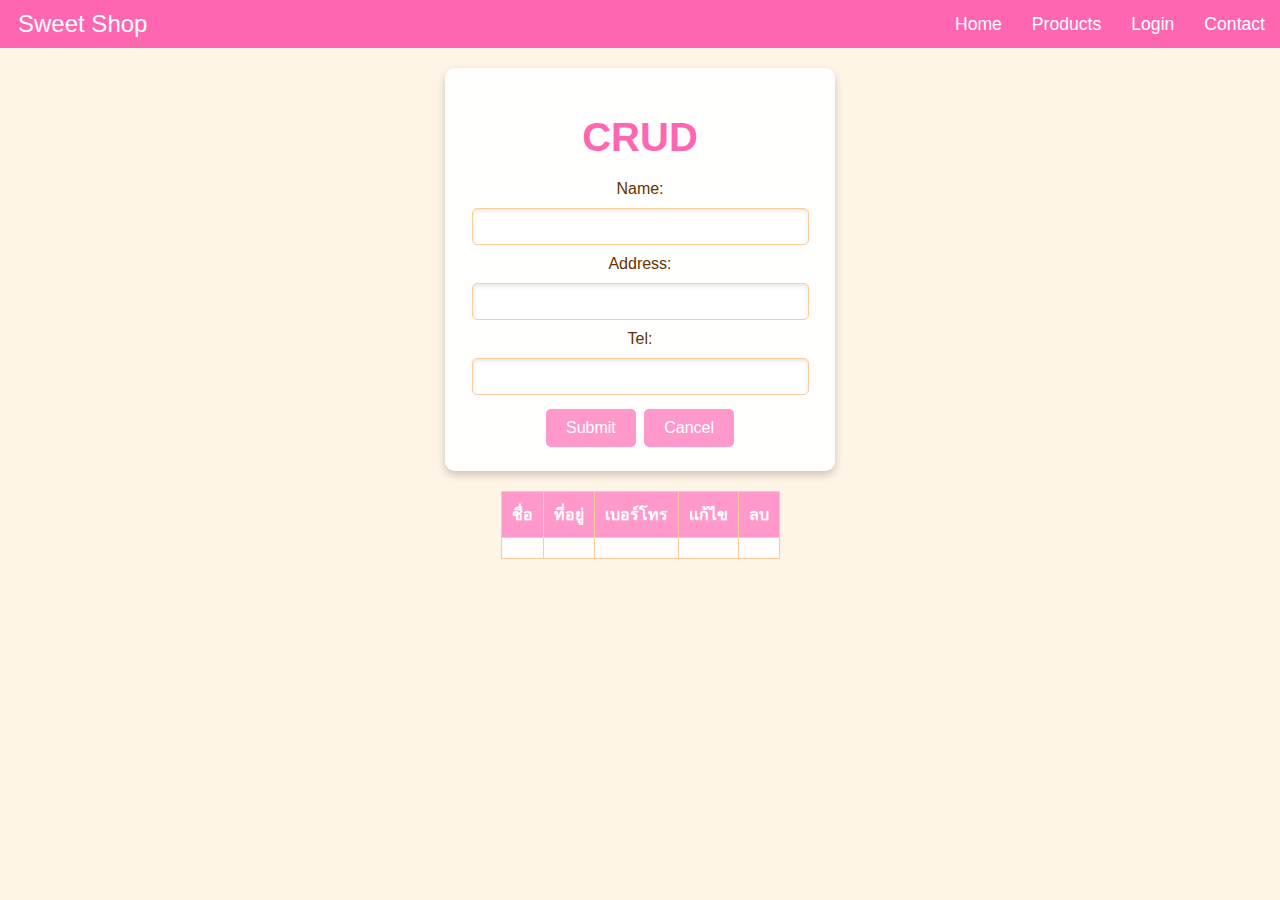
<file: index.html>
<!DOCTYPE html>
<html lang="en">
<head>
    <meta charset="UTF-8">
    <meta name="viewport" content="width=device-width, initial-scale=1.0">
    <title>Home</title>
    <link rel="stylesheet" href="style.css">
</head>
<body>
    <nav class="navbar">
        <a href="#" class="logo">⠀Sweet Shop</a>
        <ul class="nav-links">
            <li><a href="index.html">Home</a></li>
            <li><a href="product.html">Products</a></li>
            <li><a href="login.html">Login</a></li>
            <li><a href="Contact.html">Contact</a></li>
        </ul>
    </nav>

    <form id="form" onsubmit="event.preventDefault(); FormSubmit()">
        <h1>CRUD </h1>
        <div class="inputtext">
            Name:
            <input type="text" id="txtName">
        </div>
        <div class="inputtext">
            Address:
            <input type="text" id="txtAddress">
        </div>
        <div class="inputtext">
            Tel:
            <input type="text" id="txtTel">
        </div>
        <div class="btntext">
            <input type="submit" value="Submit" class="btn">
            <input type="reset" value="Cancel" class="btn">
        </div>
        
    </form>
    <section>
        <table id="tblContact" border="1">
            <thead>
                <tr>
                    <th>ชื่อ</th>
                    <th>ที่อยู่</th>
                    <th>เบอร์โทร</th>
                    <th>แก้ไข</th>
                    <th>ลบ</th>
                </tr>
            </thead>
            <tbody>
                <tr>
                    <td id="name"></td>
                    <td id="address"></td>
                    <td id="tel"></td>
                    <td id="edit"></td>
                    <td id="del"></td>
                </tr>
            </tbody>
        </table>
    </section>

    <script src="login.js"></script>
</body>
</html>
</file>
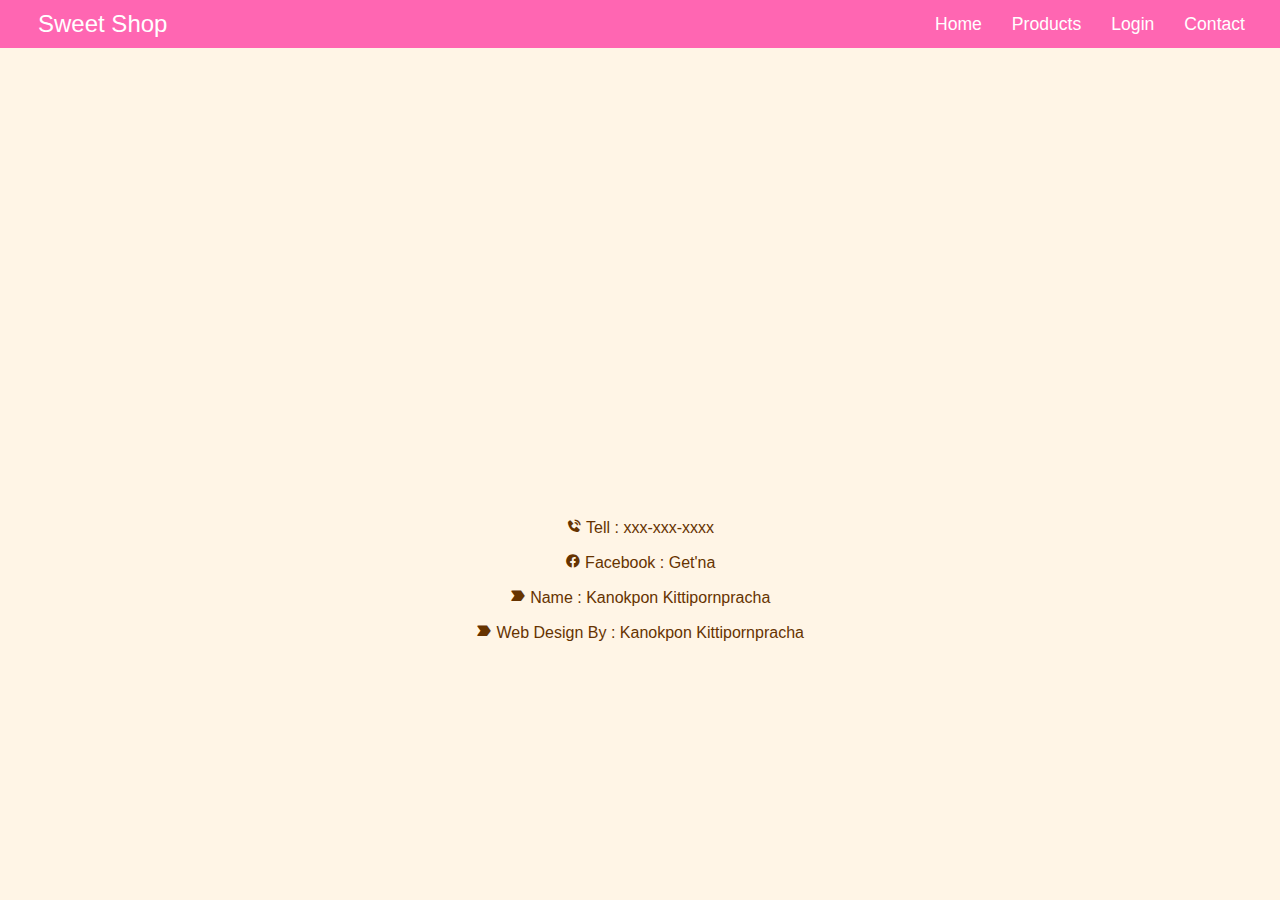
<file: Contact.html>
<!DOCTYPE html>
<html lang="en">
<head>
    <meta charset="UTF-8">
    <meta name="viewport" content="width=device-width, initial-scale=1.0">
    <title>Contact</title>
    <link rel="stylesheet" href="style3.css">
    <link rel="stylesheet"href="https://unpkg.com/boxicons@latest/css/boxicons.min.css">
</head>
<body>
    <nav class="navbar">
        <a href="#" class="logo">⠀Sweet Shop</a>
        <ul class="nav-links">
            <li><a href="index.html">Home</a></li>
            <li><a href="product.html">Products</a></li>
            <li><a href="login.html">Login</a></li>
            <li><a href="Contact.html">Contact</a></li>
        </ul>
    </nav>
    <div class="map">
        <iframe src="https://www.google.com/maps/embed?pb=!1m18!1m12!1m3!1d62004.67979515445!2d100.4281181582031!3d13.761227099999997!2m3!1f0!2f0!3f0!3m2!1i1024!2i768!4f13.1!3m3!1m2!1s0x30e2994444fa24fb%3A0xbcfe8f28f6610e38!2sThe%20Candy%20Shop%20%40%20Asiatique%20the%20Riverfront!5e0!3m2!1sth!2sth!4v1722997953889!5m2!1sth!2sth" width="600" height="450" style="border:0;" allowfullscreen="" loading="lazy" referrerpolicy="no-referrer-when-downgrade"></iframe>
    </div>
    <p><i class='bx bxs-phone-call' ></i>   Tell : xxx-xxx-xxxx</p>
    <p><i class='bx bxl-facebook-circle'></i>     Facebook : Get'na</p>
    <p><i class='bx bxs-label' ></i>      Name : Kanokpon Kittipornpracha</p>
    <p><i class='bx bxs-label' ></i>      Web Design By : Kanokpon Kittipornpracha</p>
 
</body>
</html>
</file>
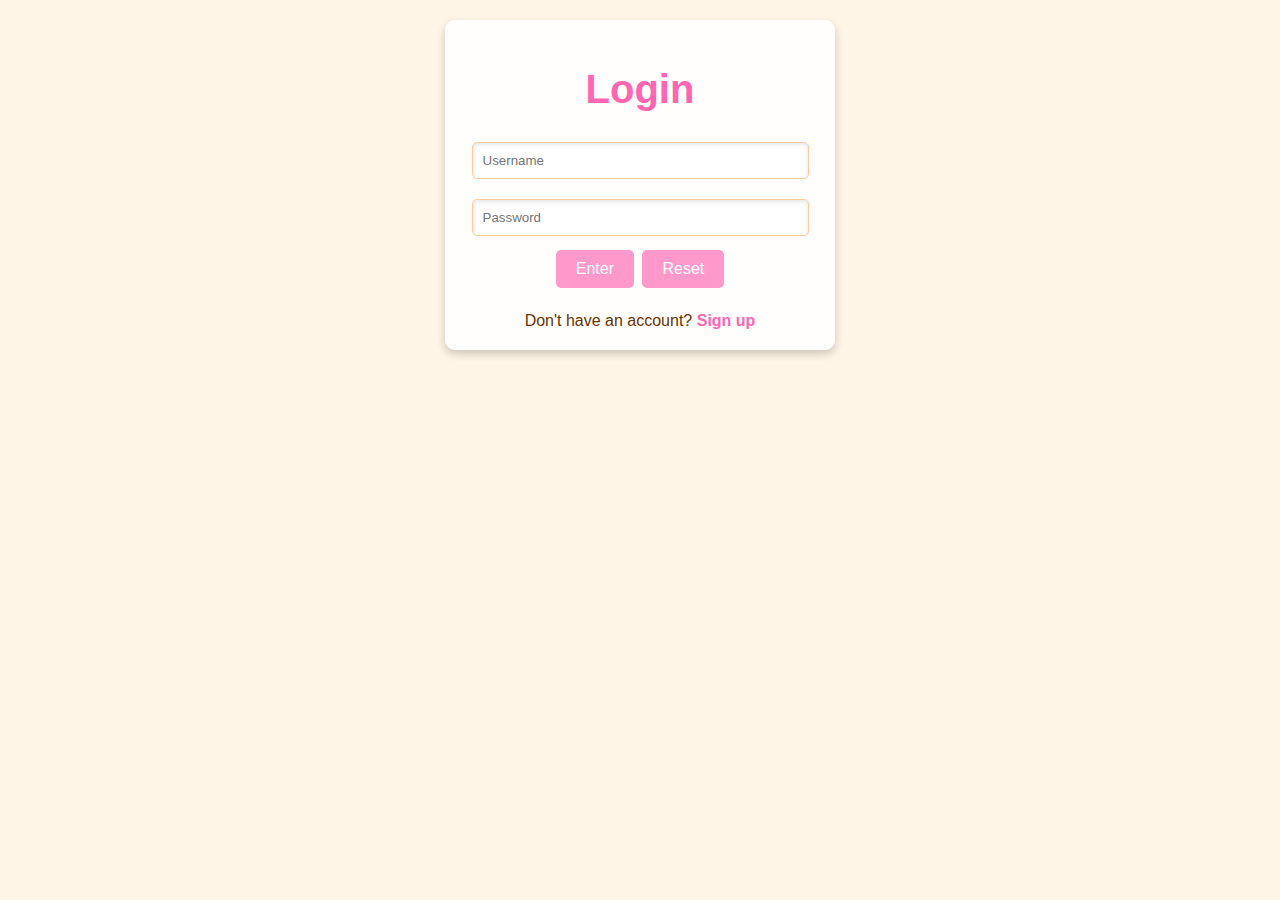
<file: login.html>
<!DOCTYPE html>
<html lang="en">
<head>
    <meta charset="UTF-8">
    <meta name="viewport" content="width=device-width, initial-scale=1.0">
    <title>Login</title>
    <link rel="stylesheet" href="style.css">
</head>
<body>
    <script src="login.js"></script>
    <form id="form" onsubmit="return validateForm();" action="product.html">
        <h1>Login</h1>
        <div class="inputtext">
            <input type="text" id="username" placeholder="Username"><br>
            <input type="password" id="password" placeholder="Password">
        </div>
        <div class="btntext">
            <input type="submit" value="Enter" class="btn">
            <input type="reset" value="Reset" class="btn">

        </div>
        <div class="sign">
            <label for="">Don't have an account?</label>
            <a href="register.html">Sign up</a>
        </div>
    </form>
</body>
</html>
</file>
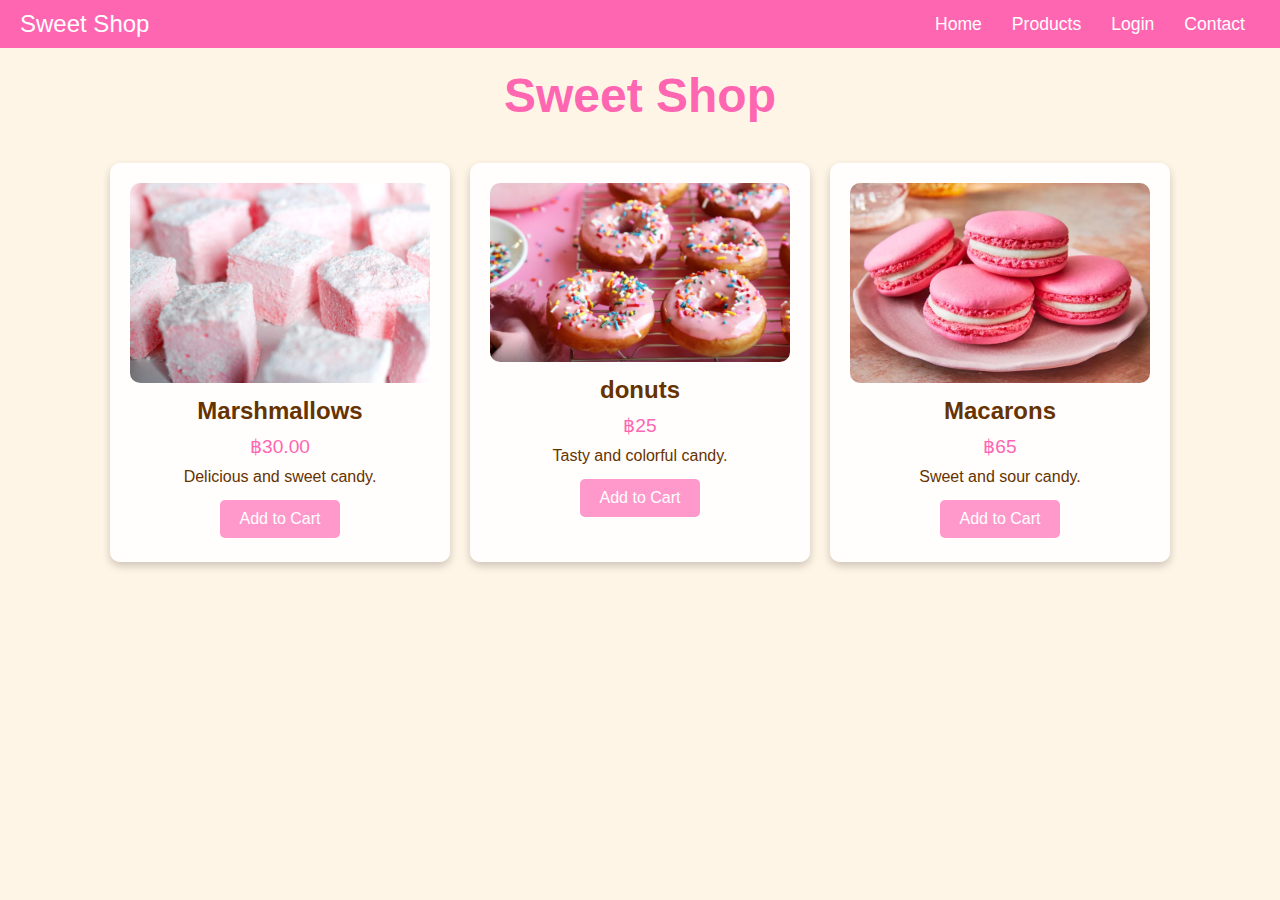
<file: product.html>
<!DOCTYPE html>
<html lang="en">
<head>
    <meta charset="UTF-8">
    <meta name="viewport" content="width=device-width, initial-scale=1.0">
    <title>Sweet Shop</title>
    <link rel="stylesheet" href="style2.css">
</head>
<body>
    <div>
        <nav class="navbar">
            <a href="#" class="logo">Sweet Shop</a>
            <ul class="nav-links">
                <li><a href="index.html">Home</a></li>
                <li><a href="product.html">Products</a></li>
                <li><a href="login.html">Login</a></li>
                <li><a href="Contact.html">Contact</a></li>
            </ul>
        </nav>
    </div>
    <h1>Sweet Shop</h1>
    <div class="container">
        <div class="card">
            <img src="img/Marshmallows.png">
            <h2>Marshmallows</h2>
            <p class="price">฿30.00</p>
            <p class="description">Delicious and sweet candy.</p>
            <button>Add to Cart</button>
        </div>
        <div class="card">
            <img src="img/donuts.png">
            <h2>donuts</h2>
            <p class="price">฿25</p>
            <p class="description">Tasty and colorful candy.</p>
            <button>Add to Cart</button>
        </div>
        <div class="card">
            <img src="img/Macarons.png">
            <h2>Macarons</h2>
            <p class="price">฿65</p>
            <p class="description">Sweet and sour candy.</p>
            <button>Add to Cart</button>
        </div>
    </div>





</body>
</html>
</file>
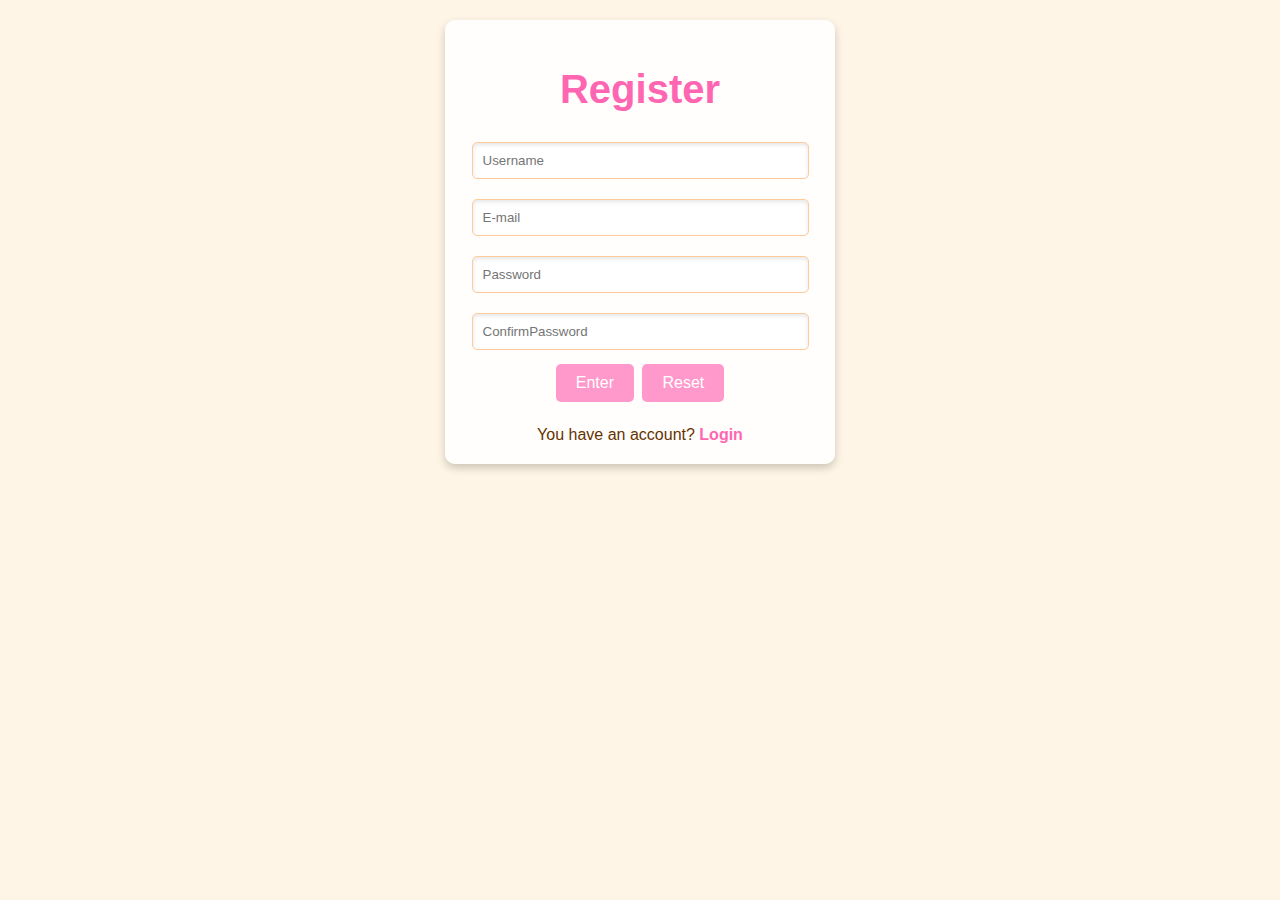
<file: register.html>
<!DOCTYPE html>
<html lang="en">
<head>
    <meta charset="UTF-8">
    <meta name="viewport" content="width=device-width, initial-scale=1.0">
    <title>Register</title>
    <link rel="stylesheet" href="style.css">
</head>
<body>
    <script src="login.js"></script>
    <form id="form">
        <h1>Register</h1>
        <div class="inputtext">
            <input type="text" id="username" placeholder="Username"><br>
            <input type="text" id="email" placeholder="E-mail">
            <input type="password" id="password" placeholder="Password">
            <input type="password" id="conpassword" placeholder="ConfirmPassword">

        </div>
        <div class="btntext">
            <input type="submit" value="Enter" class="btn">
            <input type="reset" value="Reset" class="btn">

        </div>
        <div class="sign">
            <label for="">You have an account?</label>
            <a href="login.html">Login</a>
        </div>
    </form>
</body>
</html>
</file>
<file: style.css>
body {
    font-family: 'Comic Sans MS', cursive, sans-serif;
    background-color: #fff5e6;
    color: #663300;
    margin: 0;
    padding: 0;
    display: flex;
    flex-direction: column;
    align-items: center;
    min-height: 100vh;
    background-size: cover;
    background-position: center;
}

.navbar {
    background-color: #ff66b2; 
    padding: 10px 20px;
    display: flex;
    justify-content: space-between;
    align-items: center;
    width: 100%;
    position: sticky;
    top: 0;
    z-index: 1000;
}

.navbar .logo {
    font-size: 1.5em;
    color: white;
    text-decoration: none;
}

.nav-links {
    list-style: none;
    display: flex;
    margin: 0;
    padding: 0;
}

.nav-links li {
    margin: 0 15px;
}

.nav-links a {
    color: white;
    text-decoration: none;
    font-size: 1.1em;
}

.nav-links a:hover {
    text-decoration: underline;
}

h1 {
    font-size: 2.5em;
    margin-bottom: 20px;
    color: #ff66b2; 
}

form {
    background: rgba(255, 255, 255, 0.9);
    padding: 20px;
    border-radius: 10px;
    box-shadow: 0 4px 8px rgba(0, 0, 0, 0.2);
    width: 350px;
    text-align: center;
    margin-top: 20px;
}

.inputtext input {
    width: 90%;
    padding: 10px;
    margin: 10px 0;
    border: 1px solid #ffcc99; 
    border-radius: 5px;
    box-shadow: inset 0 2px 4px rgba(0, 0, 0, 0.1);
}

.btntext input, .btn {
    background-color: #ff99cc;
    border: none;
    color: white;
    padding: 10px 20px;
    text-align: center;
    text-decoration: none;
    display: inline-block;
    font-size: 16px;
    margin: 4px 2px;
    cursor: pointer;
    border-radius: 5px;
    transition: background-color 0.3s ease;
}

.btntext input:hover, .btn:hover {
    background-color: #ff66b2; 
}

.sign {
    margin-top: 20px;
}

.sign a {
    color: #ff66b2;
    text-decoration: none;
    font-weight: bold;
}

.sign a:hover {
    text-decoration: underline;
}

table {
    width: 100%;
    margin-top: 20px;
    border-collapse: collapse;
    background: rgba(255, 255, 255, 0.9);
}

table, th, td {
    border: 1px solid #ffcc99;
    padding: 10px;
    text-align: left;
}

th {
    background-color: #ff99cc;
    color: white;
}

td {
    color: #663300;
}

tbody tr:nth-child(even) {
    background-color: #ffe6f2; 
}
</file>
<file: style3.css>
body {
    font-family: 'Comic Sans MS', cursive, sans-serif;
    background-color: #fff5e6; 
    color: #663300; 
    margin: 0;
    padding: 0;
    text-align: center;
}

.navbar {
    background-color: #ff66b2; 
    padding: 10px 20px;
    display: flex;
    justify-content: space-between;
    align-items: center;
    position: sticky;
    top: 0;
    z-index: 1000;
}

.navbar .logo {
    font-size: 1.5em;
    color: white;
    text-decoration: none;
}

.nav-links {
    list-style: none;
    display: flex;
    margin: 0;
    padding: 0;
}

.nav-links li {
    margin: 0 15px;
}

.nav-links a {
    color: white;
    text-decoration: none;
    font-size: 1.1em;
}

.nav-links a:hover {
    text-decoration: underline;
}
</file>
<file: style2.css>
body {
    font-family: 'Comic Sans MS', cursive, sans-serif;
    background-color: #fff5e6; 
    color: #663300; 
    margin: 0;
    padding: 0;
    text-align: center;
}

.navbar {
    background-color: #ff66b2; 
    padding: 10px 20px;
    display: flex;
    justify-content: space-between;
    align-items: center;
    position: sticky;
    top: 0;
    z-index: 1000;
}

.navbar .logo {
    font-size: 1.5em;
    color: white;
    text-decoration: none;
}

.nav-links {
    list-style: none;
    display: flex;
    margin: 0;
    padding: 0;
}

.nav-links li {
    margin: 0 15px;
}

.nav-links a {
    color: white;
    text-decoration: none;
    font-size: 1.1em;
}

.nav-links a:hover {
    text-decoration: underline;
}

h1 {
    font-size: 3em;
    margin: 20px 0;
    color: #ff66b2;
}

.container {
    display: flex;
    justify-content: center;
    flex-wrap: wrap;
    gap: 20px;
    padding: 20px;
}

.card {
    background: rgba(255, 255, 255, 0.9);
    border-radius: 10px;
    box-shadow: 0 4px 8px rgba(0, 0, 0, 0.2);
    width: 300px;
    padding: 20px;
    text-align: center;
    transition: transform 0.2s ease;
}

.card img {
    max-width: 100%;
    border-radius: 10px;
}

.card h2 {
    font-size: 1.5em;
    margin: 10px 0;
}

.card .price {
    font-size: 1.2em;
    color: #ff66b2;
    margin: 10px 0;
}

.card .description {
    font-size: 1em;
    margin: 10px 0;
}

.card button {
    background-color: #ff99cc; 
    border: none;
    color: white;
    padding: 10px 20px;
    text-align: center;
    text-decoration: none;
    display: inline-block;
    font-size: 16px;
    margin: 4px 2px;
    cursor: pointer;
    border-radius: 5px;
    transition: background-color 0.3s ease;
}

.card button:hover {
    background-color: #ff66b2;
}

.card:hover {
    transform: translateY(-10px);
}
</file>
